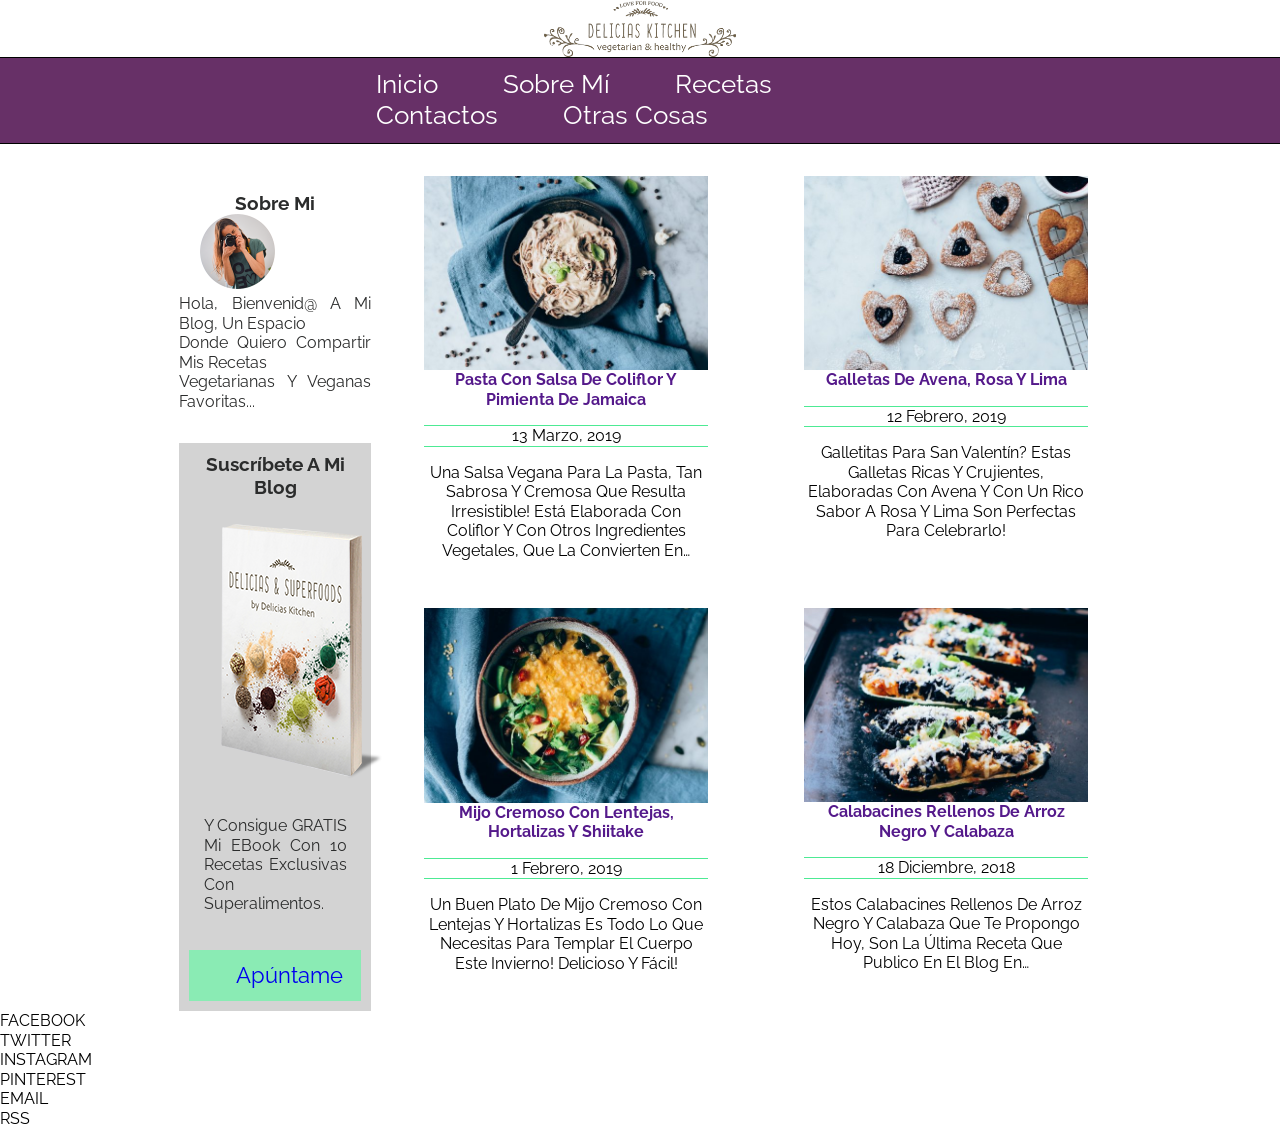
<file: index.html>
<!DOCTYPE html>
<html lang="en">
<head>
    <meta charset="UTF-8">
    <meta http-equiv="X-UA-Compatible" content="IE=edge">
    <meta name="viewport" content="width=device-width, initial-scale=1.0">
    <title>Delicias kitchen</title>
    <link rel="stylesheet" href="https://cdnjs.cloudflare.com/ajax/libs/font-awesome/5.15.4/css/all.min.css">
    <link rel="stylesheet" href="css/style.css">
	<link href="https://fonts.googleapis.com/css2?family=Raleway:ital,wght@1,100;1,200;1,300&display=swap" rel="stylesheet">
</head>

<body>
    
<header class="header">
    <a href="#" class="logo">
        <img src="multimedia/delicias.png">
    </a>
</header>
<section>
    <nav class="navbar">
        <a href="/Delicias kitchen caio.html">Inicio</a>
        <a href="">Sobre mí</a>
		<a href="listado/listado.html">Recetas</a>
        <a href="contacto/contacto.html">Contactos</a>
        <a href="">Otras cosas</a>

    </nav>
	<aside>
		<article id="info">
		<h3>Sobre mi</h3>
		<figure>
			<img class="mujerfoto" src="multimedia/isagil.png" alt="avatar">
		</figure>
		<p>Hola, bienvenid@ a mi blog, un espacio <br> donde quiero compartir mis recetas <br> vegetarianas y veganas
			favoritas... <br></p>
		</article>
		<article class="column">
			<h3>Suscríbete a mi blog</h3>
			<figure>
				<img src="multimedia/libro.png" alt="libro">
			</figure>
			<p class="text">Y consigue GRATIS mi eBook con 10 recetas exclusivas con superalimentos.</p>
			<nav class="apuntame">
				<a href="#apuntame">Apúntame</a>
			</nav>
		</article>
	</aside>

    <main>
		<section id="fila1">
			<article class="articulo">
				<figure>
					<img class="plato" src="multimedia/Pasta.jpg" alt="pasta">
				</figure>
				<a href="" class="nombre"><b>Pasta con salsa de coliflor y pimienta de Jamaica</b></a>
				<div class="fecha">
					<p>13 marzo, 2019</p>
				</div>
				<p>Una salsa vegana para la pasta, tan sabrosa y cremosa que resulta irresistible! Está elaborada con
					coliflor y con
					otros ingredientes vegetales, que la convierten en…</p>
			</article>
			<article class="articulo">
				<figure>
					<img class="plato" src="multimedia/galletas.jpg" alt="galletas">
				</figure>
				<a href="" class="nombre"><b>Galletas de avena, rosa y lima</b></a>
				<div class="fecha">
					<p>12 febrero, 2019</p>
				</div>
				<p>Galletitas para San Valentín? Estas galletas ricas y crujientes, elaboradas con avena y con un rico
					sabor a rosa y
					lima son perfectas para celebrarlo!</p>
			</article>
		</section>
		<section id="fila2">
			<article class="articulo">
				<figure>
					<img class="plato" src="multimedia/mijo.jpg" alt="mijo">
				</figure>
				<a href="" class="nombre"><b>Mijo cremoso con lentejas, hortalizas y shiitake</b></a>
				<div class="fecha">
					<p>1 febrero, 2019</p>
				</div>
				<p>Un buen plato de mijo cremoso con lentejas y hortalizas es todo lo que necesitas para templar el
					cuerpo este
					invierno! Delicioso y fácil!</p>
			</article>

			<article class="articulo">
				<figure>
					<img class="plato" src="multimedia/calabacines.jpg" alt="calabacines">
				</figure>
				<a href="" class="nombre"><b>Calabacines rellenos de arroz negro y calabaza</b></a>
				<div class="fecha">
					<p >18 diciembre, 2018 <br></p>
				</div>
				<p>Estos calabacines rellenos de arroz negro y calabaza que te propongo hoy, son la última receta que
					publico en el
					blog en…</p>
			</article>
		</section>
	</main>

	
</body>	
<footer>
	<p>	FACEBOOK</p>
	<p>TWITTER</p>
	<p>	INSTAGRAM</p>
	<p>	PINTEREST</p>
	<p>	EMAIL</p>
	<p>	RSS</p>
</footer>
</html>
</file>
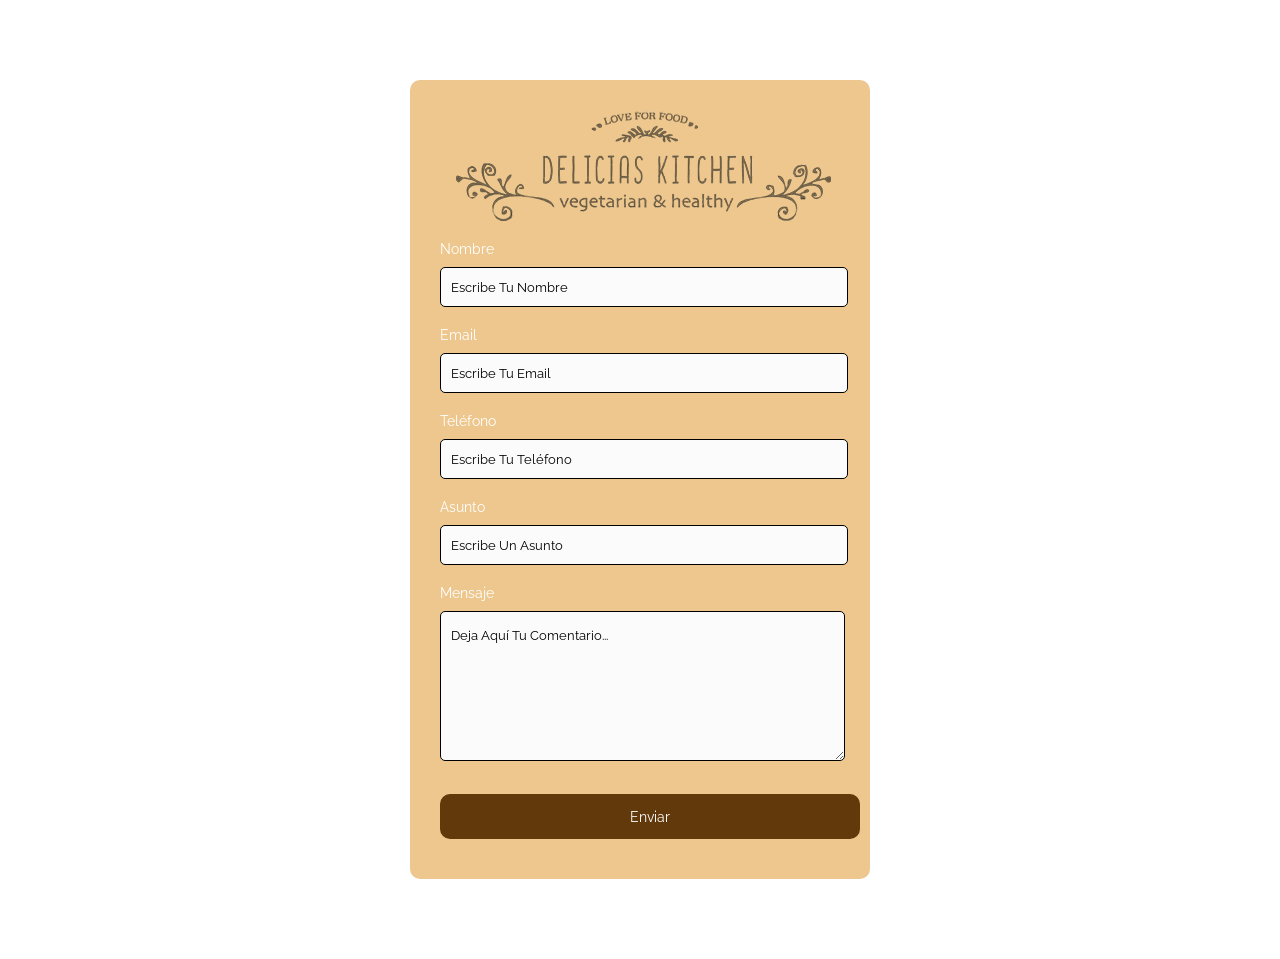
<file: contacto/contacto.html>
<!DOCTYPE html>
<html lang="en">
<head>
    <meta charset="UTF-8">
    <meta http-equiv="X-UA-Compatible" content="IE=edge">
    <meta name="viewport" content="width=device-width, initial-scale=1.0">
    <title>Contacto</title>
    <link rel="stylesheet" href="../css/contacto.css">
    <link href="https://fonts.googleapis.com/css2?family=Raleway:ital,wght@1,100;1,200;1,300&display=swap" rel="stylesheet">
</head>

<body>  
    
    <div class="contact_form">
  
      <div class="formulario">      
        <img class="logo" src="../multimedia/delicias.png" alt="logo">
  
            <main action="submeter-formulario.php" method="post">       
  
              
                  <p>
                    <label for="nombre" class="colocar_nombre">Nombre
                    </label>
                      <input type="text" name="introducir_nombre" id="nombre" placeholder="Escribe tu nombre">
                  </p>
                
                  <p>
                    <label for="email" class="colocar_email">Email
                    </label>
                      <input type="email" name="introducir_email" id="email" placeholder="Escribe tu Email">
                  </p>
              
                  <p>
                    <label for="telefone" class="colocar_telefono">Teléfono
                    </label>
                      <input type="tel" name="introducir_telefono" id="telefono" placeholder="Escribe tu teléfono">
                  </p>                    
                  <p>
                    <label for="asunto" class="colocar_asunto">Asunto
                    </label>
                      <input type="text" name="introducir_asunto" id="assunto" placeholder="Escribe un asunto">
                  </p>    
                
                  <p>
                    <label for="mensaje" class="colocar_mensaje">Mensaje
                    </label>                     
                                      <textarea name="introducir_mensaje" class="texto_mensaje" id="mensaje" placeholder="Deja aquí tu comentario..."></textarea> 
                    </p>                    
                
                  <button type="submit" name="enviar_formulario" id="enviar"><p>Enviar</p></button>
  
                
            </main>
      </div>  
    </div>
  
  </body>
  </html>
</file>
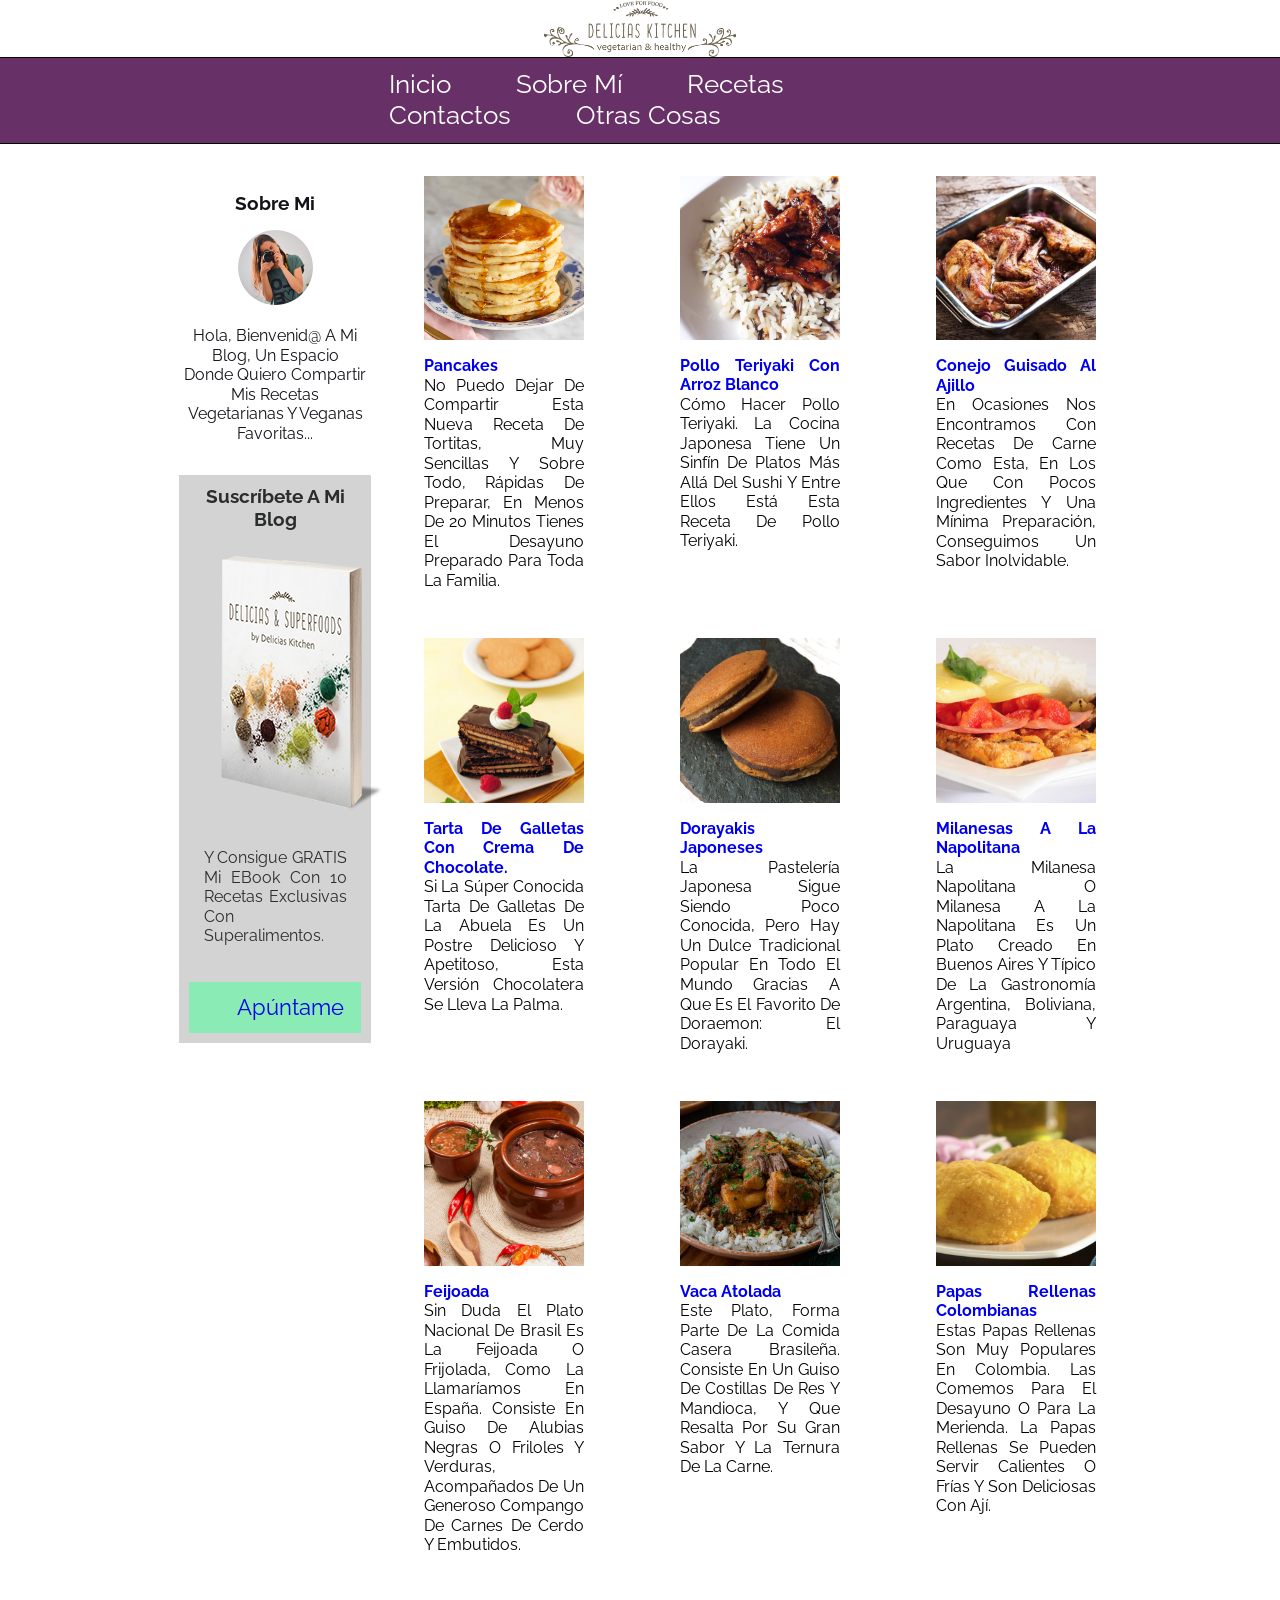
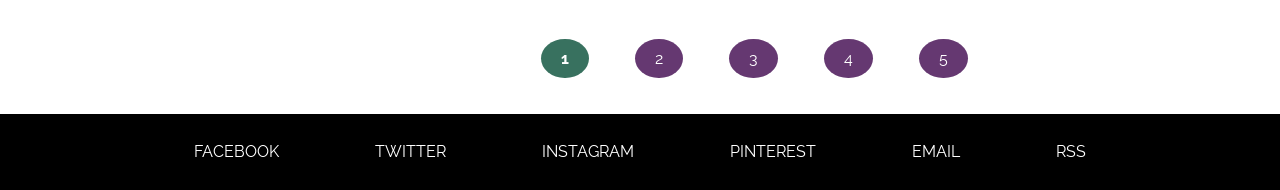
<file: listado/listado.html>
<!DOCTYPE html>
<html>
<head>
    <meta charset="UTF-8">
    <meta http-equiv="X-UA-Compatible" content="IE=edge">
    <meta name="viewport" content="width=device-width, initial-scale=1.0">
    <title>Recetas</title>
    <link rel="stylesheet" href="../css/listado.css">
	<link href="https://fonts.googleapis.com/css2?family=Raleway:ital,wght@1,100;1,200;1,300&display=swap" rel="stylesheet">
</head>


<body>
    
<header class="header">
    <a href="#logo" class="logo">
        <img src="../multimedia/delicias.png">
    </a>
</header>
<section>
    <nav class="navbar">
        <a href="../index.html">Inicio</a>
        <a href="../index.html">Sobre mí</a>
		<a href="#recetas">Recetas</a>
        <a href="../contacto/contacto.html">Contactos</a>
        <a href="../index.html">Otras cosas</a>

    </nav>
	<aside>
		<article id="info">
		<h3 class="titulo">Sobre mi</h3>
		<figure>
			<img class="mujerfoto" src="../multimedia/isagil.png" alt="avatar">
		</figure>
		<p>Hola, bienvenid@ a mi blog, un espacio <br> donde quiero compartir mis recetas <br> vegetarianas y veganas
			favoritas... <br></p>
		</article>
		<article class="column">
			<h3>Suscríbete a mi blog</h3>
			<figure>
				<img src="../multimedia/libro.png" alt="libro">
			</figure>
			<p class="text">Y consigue GRATIS mi eBook con 10 recetas exclusivas con superalimentos.</p>
			<nav class="apuntame">
				<a href="#apuntame">Apúntame</a>
			</nav>
		</article>
	</aside>

	<main>
		<section id= fila1>
			<article class="columnfila">
				<figure>
				<img class= plato src="../multimedia/tortitas.jpg" alt="tortitas">
				</figure>		
				<a href="../receta/receta.html" class="nombre"><b>Pancakes</b></a>
				<p>No puedo dejar de compartir esta nueva receta de tortitas, muy sencillas y sobre todo, rápidas de preparar, en menos de 20 minutos tienes el desayuno preparado para toda la familia.</p>
			</article>
			<article class="columnfila">
				<figure>
				<img class= plato src="../multimedia/teriyaki.jpg" alt="teriyaki">
				</figure>		
				<a href="../receta/receta.html" class="nombre"><b>Pollo teriyaki con arroz blanco</b></a>
				<p>Cómo hacer pollo teriyaki. La cocina japonesa tiene un sinfín de platos más allá del sushi y entre ellos está esta receta de pollo teriyaki.</p>
			</article>
			<article class="columnfila">
				<figure>
				<img class= plato src="../multimedia/conejo-al-ajillo-a-la-murciana.jpg" alt="Conejo">
				</figure>		
				<a href="../receta/receta.html" class="nombre"><b>Conejo guisado al ajillo</b></a>
				<p>En ocasiones nos encontramos con recetas de carne como esta, en los que con pocos ingredientes y una mínima preparación, conseguimos un sabor inolvidable.</p>
			</article>
		</section>

		<section id="fila2">
			<article class="columnfila">
				<figure>
				<img class= plato src="../multimedia/tarta.jpg" alt="tarta">
				</figure>		
				<a href="../receta/receta.html" class="nombre"><b>Tarta de galletas con crema de chocolate.</b></a>
				<p>Si la súper conocida tarta de galletas de la abuela es un postre delicioso y apetitoso, esta versión chocolatera se lleva la palma.</p>
			</article>
			<article class="columnfila">
				<figure>
				<img class= plato src="../multimedia/dorayaki.jpg" alt="dorayaki">
				</figure>		
				<a href="../receta/receta.html" class="nombre"><b>Dorayakis Japoneses</b></a>
				<p>La pastelería japonesa sigue siendo poco conocida, pero hay un dulce tradicional popular en todo el mundo gracias a que es el favorito de Doraemon: el dorayaki.</p>

			</article>
			<article class="columnfila">
				<figure>
				<img class= plato src="../multimedia/milanesa.jpg" alt="milanesa">
				</figure>		
				<a href="../receta/receta.html" class="nombre"><b>Milanesas a la napolitana</b></a>
				<p>La milanesa napolitana o milanesa a la napolitana es un plato 
				creado en  Buenos Aires y típico de la gastronomía argentina, 
				boliviana, paraguaya y uruguaya</p>
			</article>
		</section>

		<section id="fila3">
			<article class="columnfila">
				<figure>
				<img class= plato src="../multimedia/feijoada.jpg" alt="feijoada">
				</figure>		
				<a href="../receta/receta.html" class="nombre"><b>Feijoada</b></a>
				<p>Sin duda el plato nacional de Brasil es la feijoada o frijolada, como la llamaríamos en España. Consiste en guiso de alubias negras o friloles y 
				verduras, acompañados de un generoso compango de carnes de cerdo y embutidos.</p>
			</article>
			<article class="columnfila">
				<figure>
				<img class= plato src="../multimedia/vacaatolada.jpg" alt="vaca_atolada">
				</figure>		
				<a href="../receta/receta.html" class="nombre"><b>Vaca Atolada</b></a>
				<p>Este plato, forma parte de la comida casera brasileña. Consiste en un guiso de costillas de res y mandioca,
				y que resalta por su gran sabor y la ternura de la carne.</p>

			</article>
			<article class="columnfila">
				<figure>
				<img class= plato src="../multimedia/papas_rellenas4.jpg" alt="papas_rellenas">
				</figure>		
				<a href="../receta/receta.html" class="nombre"><b>Papas Rellenas Colombianas</b></a>
				<p>Estas Papas Rellenas son muy populares en Colombia. Las comemos para el desayuno o para la merienda.
				La papas rellenas se pueden servir calientes o frías y son deliciosas con ají.</p>
			</article>
		</section>
		<section class="paginacion">
			<ul>
				<li><a href="" class="active">1</a></li>
				<li><a href="">2</a></li>
				<li><a href="">3</a></li>
				<li><a href="">4</a></li>
				<li><a href="">5</a></li>
			</ul>
	</main>

</body>
<footer>
	<p>	FACEBOOK</p>
	<p>TWITTER</p>
	<p>	INSTAGRAM</p>
	<p>	PINTEREST</p>
	<p>	EMAIL</p>
	<p>	RSS</p>
</footer>
</html>
</file>
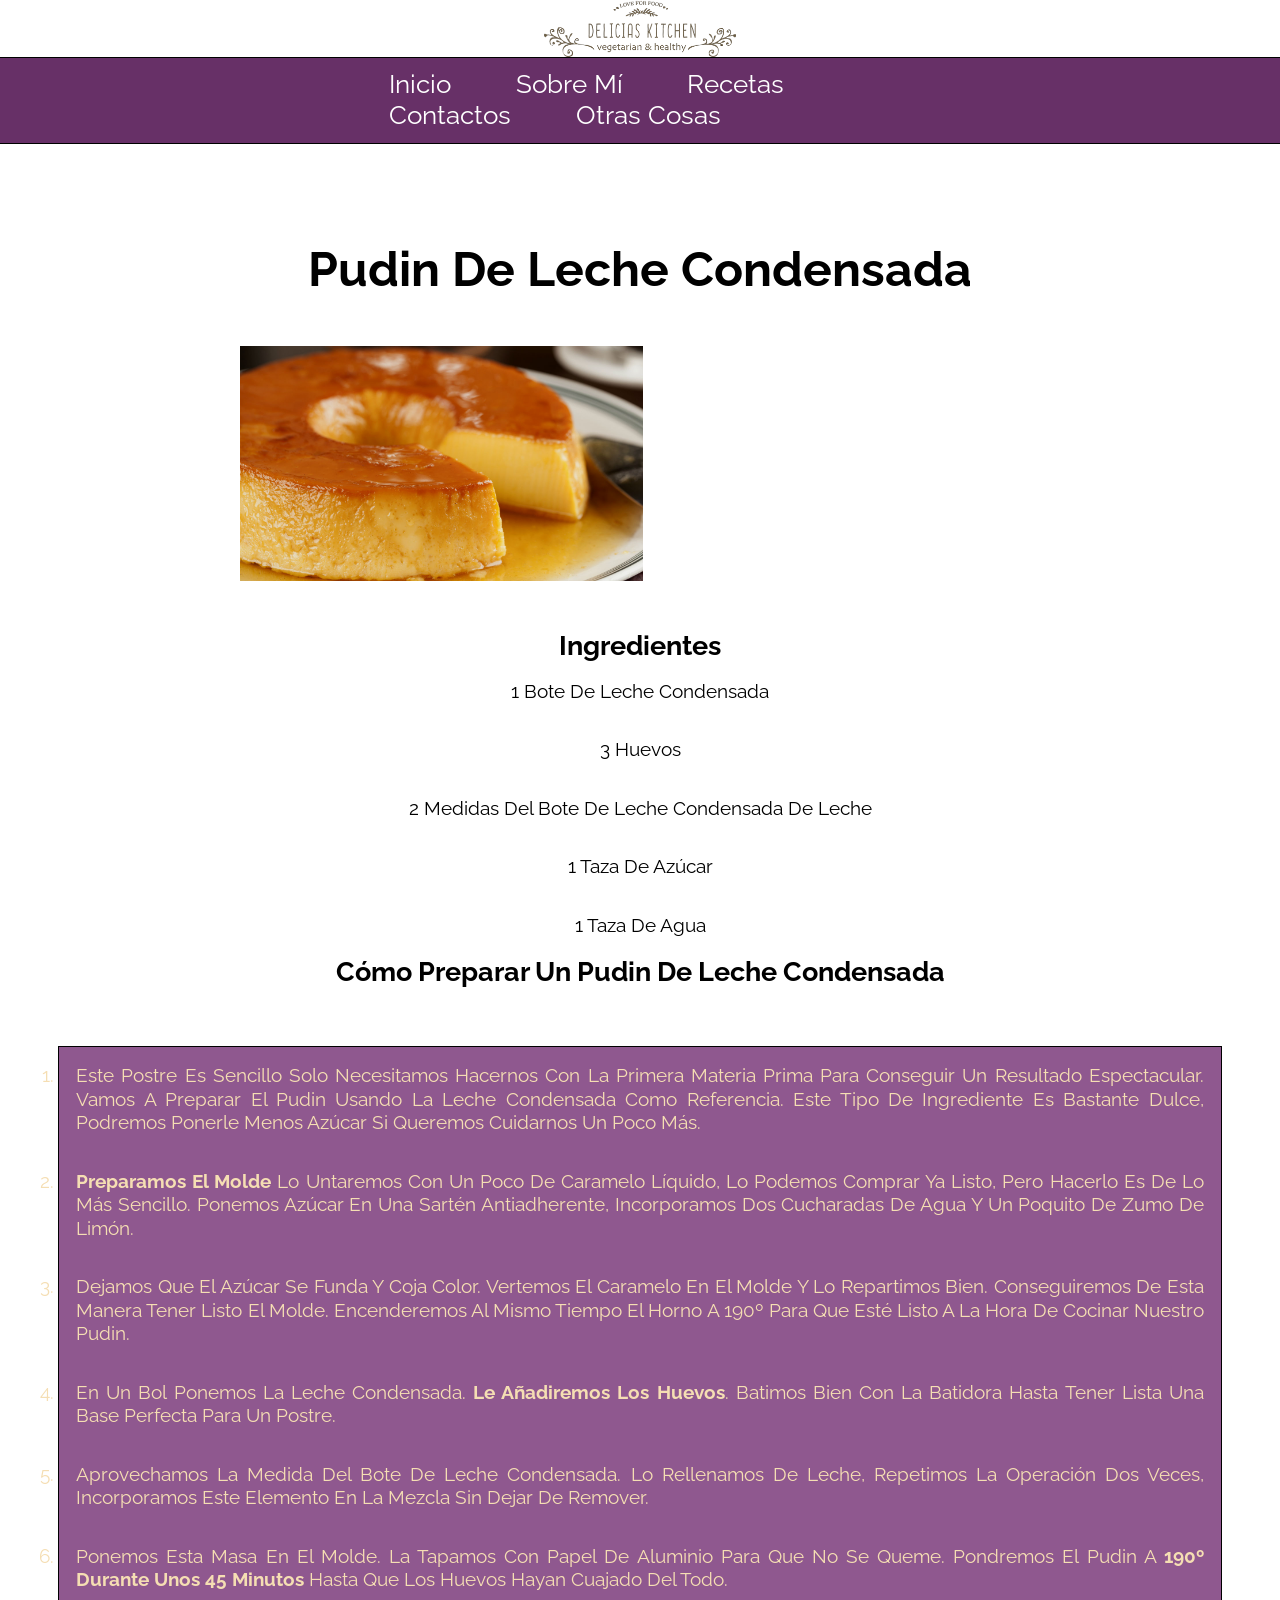
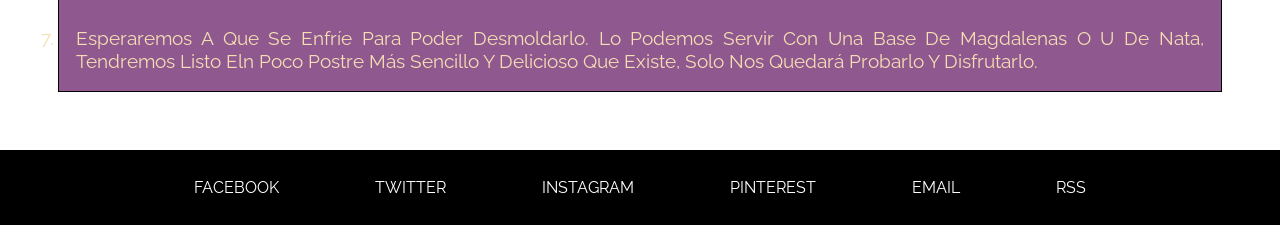
<file: receta/receta.html>
<!DOCTYPE html>
<html>
<head>
    <meta charset="UTF-8">
    <meta http-equiv="X-UA-Compatible" content="IE=edge">
    <meta name="viewport" content="width=device-width, initial-scale=1.0">
    <title>Recetas</title>
    <link rel="stylesheet" href="../css/receta.css">
    <link href="https://fonts.googleapis.com/css2?family=Raleway:ital,wght@1,100;1,200;1,300&display=swap" rel="stylesheet">
</head>


<body>
    
<header class="header">
    <a href="#logo" class="logo">
        <img src="../multimedia/delicias.png">
    </a>
</header>
<section>
    <nav class="navbar">
        <a href="../index.html">Inicio</a>
        <a href="../index.html">Sobre mí</a>
		<a href="#recetas">Recetas</a>
        <a href="../contacto/contacto.html">Contactos</a>
        <a href="../index.html">Otras cosas</a>

    </nav>
    <main>
        <h1>Pudin de Leche Condensada</h1>
        <section id="imagenes">
        <article class="columnfila">
        <figure>
            <img class="foto" src="../multimedia/pudim.jpg">
        </figure>
       </article>
       <article class="columnfila">
        <iframe width="100%" height="100%" src="https://www.youtube.com/embed/FkrR5SiJcBs" title="YouTube video player" frameborder="0" allow="accelerometer; autoplay; clipboard-write; encrypted-media; gyroscope; picture-in-picture" allowfullscreen></iframe>
        </article>
        </section>  
        <section id="ingredientes">
            <h2>Ingredientes</h2>
            <article class="lista">
            <ul>
                <li>1 bote de leche condensada</li>
                <li>3 huevos</li>
                <li>2 medidas del bote de leche condensada de leche</li>
                <li>1 taza de azúcar</li>
                <li>1 taza de agua</li>
            </ul>
            </article>
        </section>
        <section>
            <h2>Cómo preparar un pudin de leche condensada</h2>
            <ol>
                <li>
                    Este postre es sencillo solo necesitamos hacernos con la primera materia prima para conseguir un resultado espectacular. Vamos a preparar el pudin usando la leche condensada como referencia. Este tipo de ingrediente es bastante dulce,
                    podremos ponerle menos azúcar si queremos cuidarnos un poco más.</li>
                <li>
                    <b>Preparamos el molde</b> lo untaremos con un poco de caramelo líquido, lo podemos comprar ya listo, pero hacerlo es de lo más sencillo. Ponemos azúcar en una sartén antiadherente,
                    incorporamos dos cucharadas de agua y un poquito de zumo de limón.
                </li>
                <li>
                    Dejamos que el azúcar se funda y coja color. Vertemos el caramelo en el molde y lo repartimos bien. Conseguiremos de esta manera tener listo el molde.
                    Encenderemos al mismo tiempo el horno a 190º para que esté listo a la hora de cocinar nuestro pudin.
                </li>
                <li>
                    En un bol ponemos la leche condensada. <b>Le añadiremos los huevos</b>.
                    Batimos bien con la batidora hasta tener lista una base perfecta para un postre.
                </li>
                <li>
                    Aprovechamos la medida del bote de leche condensada. Lo rellenamos de leche,
                    repetimos la operación dos veces, incorporamos este elemento en la mezcla sin dejar de remover.
                </li>
                <li>
                    Ponemos esta masa en el molde. La tapamos con papel de aluminio para que no se queme.
                    Pondremos el pudin a <b>190º durante unos 45 minutos</b> hasta que los huevos hayan cuajado del todo.
                </li>
                <li>Esperaremos a que se enfríe para poder desmoldarlo. 
                    Lo podemos servir con una base de magdalenas o u de nata, 
                    tendremos listo eln poco postre más sencillo y delicioso que existe, solo nos quedará probarlo y disfrutarlo.</li>
            </ol>
        </section>
    </main>
</body>
<footer>
	<p>	FACEBOOK</p>
	<p>TWITTER</p>
	<p>	INSTAGRAM</p>
	<p>	PINTEREST</p>
	<p>	EMAIL</p>
	<p>	RSS</p>
</footer>
</html>
</file>
<file: css/style.css>
@import url('https://fonts.googleapis.com/css2?family=Raleway:ital,wght@1,100;1,200;1,300&display=swap');
:root{
    --main-color: #008848;
    --black: #13131a;
    --bg: #fffcf4;
}

*{
    font-family: 'Raleway', sans-serif;
    margin: 0; padding: 0;
    box-sizing: border-box;
    outline: none; border: none;
    text-decoration: none;
    text-transform: capitalize;
}


html{
    line-height: 1.22;
    -webkit-text-size-adjust: 100%;  
    overflow: scroll;
    scroll-behavior: smooth;
}

html::-webkit-scrollbar{
    width: .8rem;
}
    
html::-webkit-scrollbar-thumb{
        background: #00a16c88;
        border-radius: 5rem;
    
}

section nav{
    background: var(--bg);
    display: float;
    align-items: center;
    justify-content: space-between;
    padding: 0.7rem 27%;
    border: 1px black;
    border-style: solid none;
    position: sticky;
    top: 0; left: 0; right: 0;
    background-color: rgba(71, 4, 71, 0.822);
    z-index: 1;
    
}

.navbar a{
    margin: 1.9rem;
    font-size: 1.6rem;
    color:rgb(255, 255, 255);
}

.navbar a:hover{
    color:var(--main-color) ;
    border-bottom: .1rem solid var(--main-color);
    padding-bottom: .5rem;

}

.header .logo img{
    display: block;
    margin-left: auto;
    margin-right: auto;
    width: 15%;
    height: 15%;
}

aside{
    display: flex;
    display:inline-block;
    position: relative;
    flex-direction: column;
    align-items:center;
    left: 14%;
    text-align: justify;
    width: 15%;
    height: 100%;
    margin: 0;
    margin-top: 3em;
    color: #2b2c2c;

}

#info{
    flex-direction: column;
    align-items:center;
    text-align: justify;
    display: flex;
    flex-direction: column;
    
}
.mujerfoto{
width: 50%;
height: 50%;
margin-bottom: center;
text-align: justify;

}

.titulo{
    text-align: center;
    color:var(--black)
}

.column {
    margin-top: 2em;
    width: 100%;
    display: block;
    background-color:#d3d3d3;
    padding: 10px;
}

.column h3{
    text-align: center;
}

.column img {
    display: block;
    margin-top: 1em;
    padding: 13px;
    max-width: 78em;
    margin: auto;
    line-height: 1.618;
}

.text{
    padding: 0.9em;
}

.apuntame{
    background-color: #7feeafde;
    text-align: center;
    width: 100%;
    border-top:#ffffff00 ;
    border-color: #ffffff00;
    font-size: 1.4em;
    margin-top: 1em;
}

main{
    width: 60%;
    float: right;
    margin-right: 3.6cm;
    margin-top: 2em;
}

#fila1{
    display: flex;
    flex-direction: row;
}

#fila2{
    display: flex;
    flex-direction: row;
}

.fotoreceta{
    margin-top: 2em;
}

.articulo{
display: flex;
flex-direction: column;
width: 37%;
margin: 3em;
margin-top: 0em;
text-align: center;  
}

.plato{
    width: 100%;
    height: 100%;
}

.fecha{
    border: 1.3px rgba(39, 230, 125, 0.822);
    border-style: solid none;
    margin-top: 1em;
    margin-bottom: 1em;
    text-align: center;
}
</file>
<file: css/contacto.css>
@import url('https://fonts.googleapis.com/css2?family=Raleway:ital,wght@1,100;1,200;1,300&display=swap');

*{
    font-family: 'Raleway', sans-serif;
    margin: 0; padding: 0;
    box-sizing: border-box;
    outline: none; border: none;
    text-decoration: none;
    text-transform: capitalize;
}

body{
    height: 100%; 
    font-family: 'Raleway', sans-serif;
    background-image: url(https://elviajerofeliz.com/wp-content/uploads/2020/09/comida-tipica-de-venezuela.jpg);
    background-size: cover;
    background-repeat:no-repeat;
    background-position: center center;
  }


  
  .contact_form{  
    width: 460px; 
    height: auto;
    margin: 80px auto;
    border-radius: 10px;  
    padding-top: 30px;
    padding-bottom: 20px;  
    background-color: #ecc486ee; 
    padding-left: 30px; 
  }

.logo{
    padding-left: 1em ;
    margin-bottom: 1em;
}
  
  input{
    background-color: #fbfbfb; 
    width: 408px; 
    height: 40px; 
    border-radius: 5px;  
    border-style: solid; 
    border-width: 1px; 
    border-color: #000000; 
    margin-top: 10px;  
    padding-left: 10px;
    margin-bottom: 20px; 
  }
  
  
  textarea{
    background-color: #fbfbfb; 
    width: 405px; 
    height: 150px; 
    border-radius: 5px;  
    border-style: solid; 
    border-width: 1px; 
    border-color: #000000; 
    margin-top: 10px;  
    padding-left: 10px;
    margin-bottom: 20px; 
    padding-top: 15px; 
  }
  
  
  label{
    display: block; 
    float: center;  
  }
  
  
  button{
    height: 45px; 
    padding-left: 5px;
    padding-right: 5px;   
    margin-bottom: 20px; 
    margin-top: 10px;   
    text-transform: uppercase;
    background-color: #61390b; 
    border-color: #61390b; 
    border-style: solid; 
    border-radius: 10px;  
    width: 420px;   
    cursor: pointer;
  }
  
  
  button p{
    color: rgb(255, 255, 255); 
  }
    
  h3{
    font-size: 16px; 
    padding-bottom: 30px;
    color: #0e0e0e;   
  }
  
  
  p{
    font-size: 14px; 
    color: #ffffff; 
  }
  
  
  ::-webkit-input-placeholder {
   color: #000000;
  }
  
  
  ::-webkit-textarea-placeholder {
   color: #000000;
  }
  
  
  .formulario input:focus{
    outline:0;
    border: 1px solid #97d848;
  }
  
  
  .formulario textarea:focus{
    outline:0;
    border: 1px solid #97d848;
  }
</file>
<file: css/listado.css>
@import url('https://fonts.googleapis.com/css2?family=Raleway:ital,wght@1,100;1,200;1,300&display=swap');
:root{
    --main-color: #008848;
    --black: #13131a;
    --bg: #fffcf4;
}

*{
    font-family: 'Raleway', sans-serif;
    margin: 0; padding: 0;
    box-sizing: border-box;
    outline: none; border: none;
    text-decoration: none;
    text-transform: capitalize;
}


html{
    line-height: 1.22;
    -webkit-text-size-adjust: 100%;  
    overflow: scroll;
    scroll-behavior: smooth;
}

html::-webkit-scrollbar{
    width: .8rem;
}
    
html::-webkit-scrollbar-thumb{
        background: #00a16c88;
        border-radius: 5rem;
    
}

section nav{
    background: var(--bg);
    display: float;
    align-items: center;
    justify-content: space-between;
    padding: 0.7rem 28%;
    border: 1px black;
    border-style: solid none;
    position: sticky;
    top: 0; left: 0; right: 0;
    background-color: rgba(71, 4, 71, 0.822);
    z-index: 1;
    
}

.navbar a{
    margin: 1.9rem;
    font-size: 1.6rem;
    color:rgb(255, 255, 255);
}

.navbar a:hover{
    color:var(--main-color) ;
    border-bottom: .1rem solid var(--main-color);
    padding-bottom: .5rem;

}

.header .logo img{
    display: block;
    margin-left: auto;
    margin-right: auto;
    width: 15%;
    height: 15%;
}

aside{
    display: flex;
    display:inline-block;
    position: relative;
    flex-direction: column;
    align-items:center;
    left: 14%;
    text-align: justify;
    width: 15%;
    height: 100%;
    margin: 0;
    margin-top: 3em;
    color: #2b2c2c;

}

#info{
    flex-direction: column;
    align-items:center;
    text-align: justify;
    display: flex;
    flex-direction: column;
    text-align: center;
    color:var(--black)
    
    
}
.mujerfoto{
width: 50%;
height: 50%;
margin-bottom: 1em;
text-align: justify;
margin-top: 1em;

}



.column {
    margin-top: 2em;
    width: 100%;
    display: block;
    background-color:#d3d3d3;
    padding: 10px;
}

.column h3{
    text-align: center;
}

.column img {
    display: block;
    margin-top: 1em;
    padding: 13px;
    max-width: 78em;
    margin: auto;
    line-height: 1.618;
}

.text{
    padding: 0.9em;
}

.apuntame{
    background-color: #7feeafde;
    text-align: center;
    width: 100%;
    border-top:#ffffff00 ;
    border-color: #ffffff00;
    font-size: 1.4em;
    margin-top: 1em;
}

.row {
    display: -webkit-flex;
    display: flex;
  }
  
 a .nombre {
    -webkit-flex: 1;
    -ms-flex: 1;
    flex: 1;
    padding: 10px;
    height: 300px; 
  }

  main{
    width: 60%;
    float: right;
    margin-right: 3.6cm;
    margin-top: 2em;
}

#fila1{
    display: flex;
    flex-direction: row;
}

#fila2{
    display: flex;
    flex-direction: row;
}

#fila3{
    display: flex;
    flex-direction: row;
}

.fotoreceta{
    margin-top: 2em;
}

.columnfila{
display: flex;
flex-direction: column;
width: 37%;
margin: 3em;
margin-top: 0em;
text-align: justify;  
}

.plato{
    width: 100%;
    height: 100%;
}

.paginacion {
	margin:20px 0;
}

.paginacion ul {
	list-style:none;
	text-align: center;
    align-items: center;
}

.paginacion ul li {
	display:inline-block;
	margin-right:10px;
}

.paginacion ul li a {
	display:block;
	padding:10px 20px;
	color:#fff;
	background:#3c034bc9;
	text-decoration: none;
    margin: 1em;
    border-radius: 50%;
    height: 50%;
}

.paginacion ul li a:hover {
	background:#257415c9;
}

.paginacion ul li .active {
	background:#034b35c9;
	font-weight:bold;
}

footer{
    display: flex;    
    flex-direction: row;    
    background-color: black;
    color: white;
    height: 2cm;
    width: 100%;    
    position:relative;
    justify-content: center;
    align-items: center;
    bottom:0;

}

footer p{
    padding-right: 3em;
    padding-left: 3em;

}

a{
    margin-top: 1em;
}
</file>
<file: css/receta.css>
@import url('https://fonts.googleapis.com/css2?family=Raleway:ital,wght@1,100;1,200;1,300&display=swap');
:root{
    --main-color: #008848;
    --black: #13131a;
    --bg: #fffcf4;
}

*{
    font-family: 'Raleway', sans-serif;
    margin: 0; padding: 0;
    box-sizing: border-box;
    outline: none; border: none;
    text-decoration: none;
    text-transform: capitalize;
}


html{
    line-height: 1.22;
    -webkit-text-size-adjust: 100%;  
    overflow: scroll;
    scroll-behavior: smooth;
}

html::-webkit-scrollbar{
    width: .8rem;
}
    
html::-webkit-scrollbar-thumb{
        background: #00a16c88;
        border-radius: 5rem;
    
}

section nav{
    background: var(--bg);
    display: float;
    align-items: center;
    justify-content: space-between;
    padding: 0.7rem 28%;
    border: 1px black;
    border-style: solid none;
    position: sticky;
    top: 0; left: 0; right: 0;
    background-color: rgba(71, 4, 71, 0.822);
    z-index: 1;
    
}

.navbar a{
    margin: 1.9rem;
    font-size: 1.6rem;
    color:rgb(255, 255, 255);
}

.navbar a:hover{
    color:var(--main-color) ;
    border-bottom: .1rem solid var(--main-color);
    padding-bottom: .5rem;

}

.header .logo img{
    display: block;
    margin-left: auto;
    margin-right: auto;
    width: 15%;
    height: 15%;
}

h1{
margin-top: 2em;
text-align: center;
font-size: 3em;
}

#imagenes{
    margin-top: 3em;
    display: -webkit-flex;
    display: flex;
    margin-left: 15%;

}

.columnfila{
    display: flex;
    flex-direction: column;
    width: 37%;
    margin: 3em;
    margin-top: 0em;
    text-align: justify;  
    }

.foto{
    width: 100%;
    height: 100%;
}

h2{
    text-align: center;
    font-size: 1.7em;
}


 
ul{
    text-align: center;
    font-size: 1.2em;
}

section ul li, section ol li{
    padding: 1.1rem;
}

section ol{
    text-align: justify;
    font-size: 1.2em;
    margin-bottom: 2em;
    border: 1px black;
    border-style: solid;
    margin:3em;
    background-color: rgba(92, 13, 92, 0.685);
    color: wheat;
}


footer{
    display: flex;    
    flex-direction: row;    
    background-color: black;
    color: white;
    height: 2cm;
    width: 100%;    
    position:relative;
    justify-content: center;
    align-items: center;
    bottom:0;

}

footer p{
    padding-right: 3em;
    padding-left: 3em;

}
</file>
